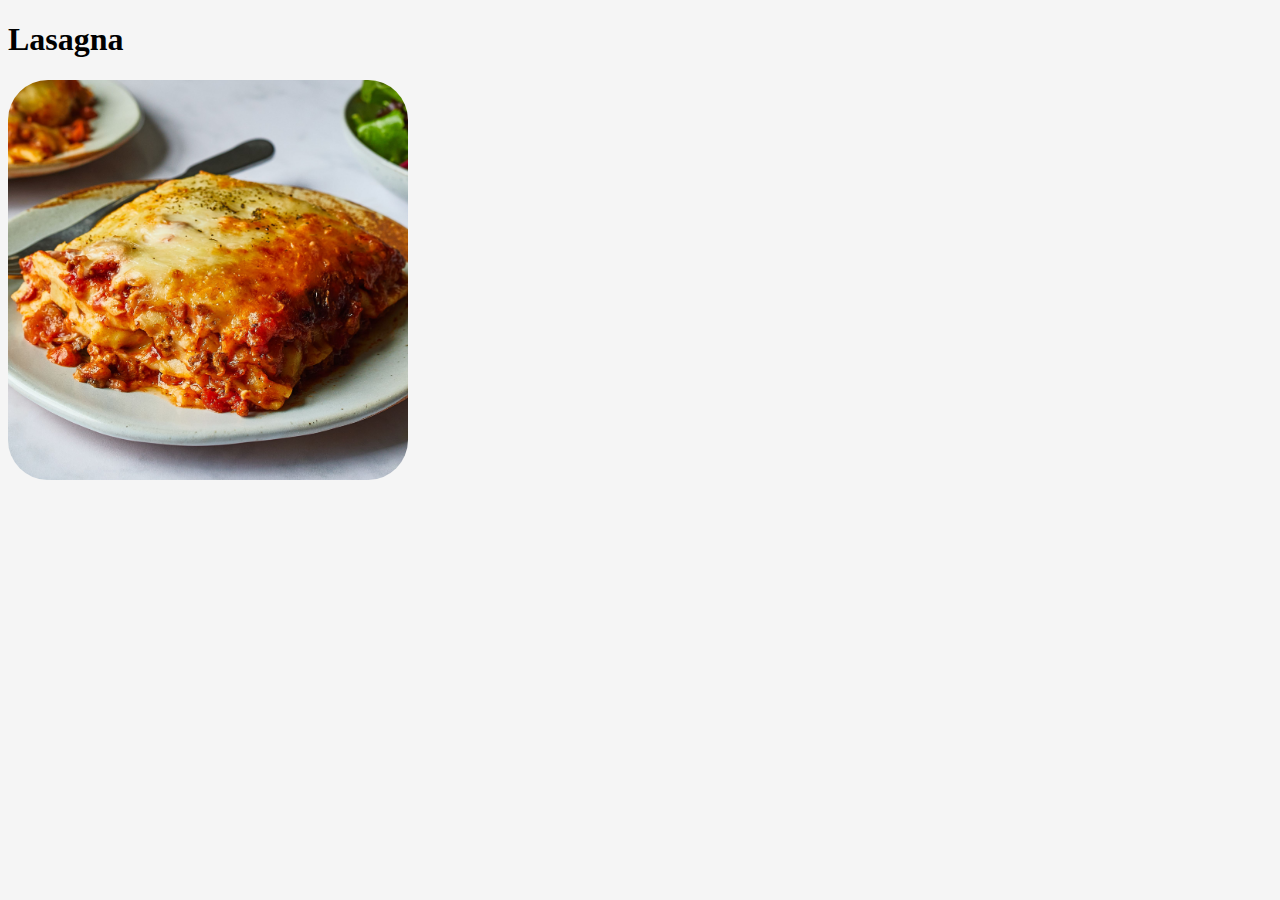
<file: index.html>
<!DOCTYPE html>
<html lang="en">
<head>
    <meta charset="UTF-8">
    <meta http-equiv="X-UA-Compatible" content="IE=edge">
    <meta name="viewport" content="width=device-width, initial-scale=1.0">
    <link rel="stylesheet" href="style.css">
    <title>Recipes</title>
</head>
<body>
    <h1>Lasagna</h1>
    <a href="./recipes/lasagna.html"><img src="./imgs/lasagna.jpg" alt="Lasagna.jpg" class="image"></a>
</body>
</html>
</file>
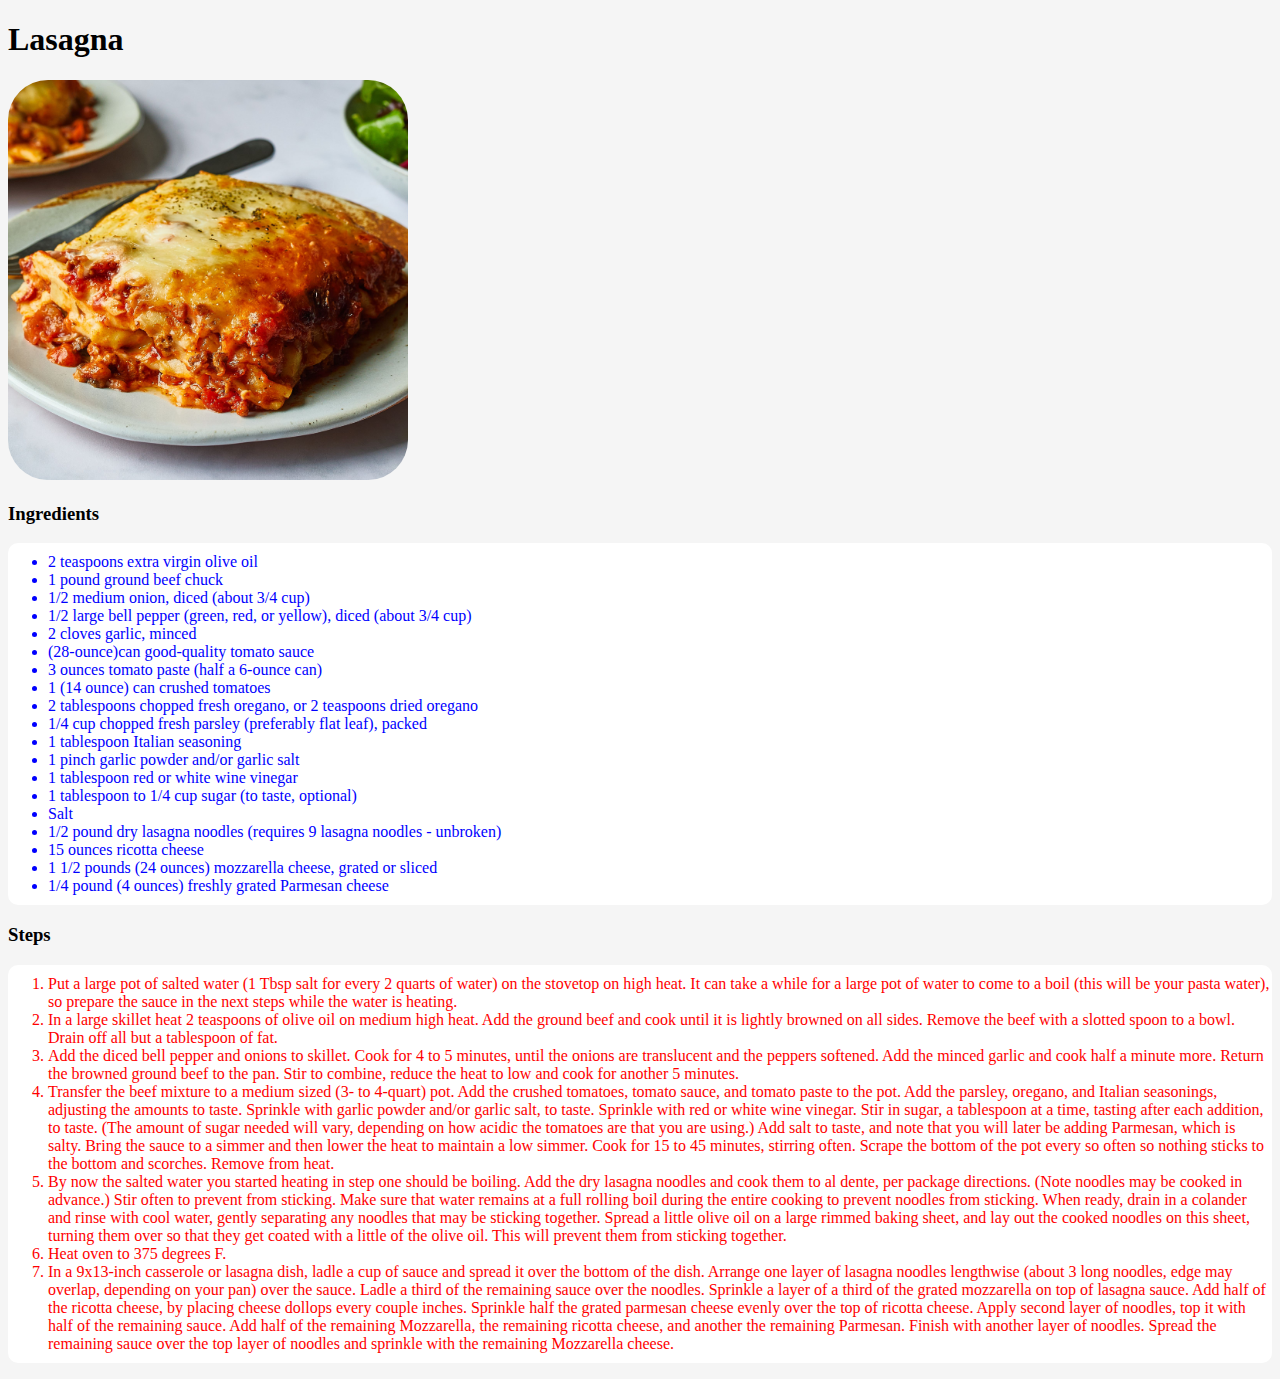
<file: recipes/lasagna.html>
<!DOCTYPE html>
<html lang="en">
<head>
    <meta charset="UTF-8">
    <meta http-equiv="X-UA-Compatible" content="IE=edge">
    <meta name="viewport" content="width=device-width, initial-scale=1.0">
    <link  rel="stylesheet" href="../style.css">
    <title>Lasagna Recipe</title>
</head>
<body>
    <h1>Lasagna</h1>
    <img src="../imgs/lasagna.jpg" class="image" alt="lasagna.jpg">
    <h3>Ingredients</h3>
    <ul>
        <li>2 teaspoons extra virgin olive oil</li>
        <li>1 pound ground beef chuck</li>
        <li>1/2 medium onion, diced (about 3/4 cup)</li>
        <li>1/2 large bell pepper (green, red, or yellow), diced (about 3/4 cup)</li>
        <li>2 cloves garlic, minced</li>
        <li> (28-ounce)can good-quality tomato sauce</li>
        <li>3 ounces tomato paste (half a 6-ounce can)</li>
        <li>1 (14 ounce) can crushed tomatoes</li>
        <li>2 tablespoons chopped fresh oregano, or 2 teaspoons dried oregano</li>
        <li>1/4 cup chopped fresh parsley (preferably flat leaf), packed</li>
        <li>1 tablespoon Italian seasoning</li>
        <li>1 pinch garlic powder and/or garlic salt</li>  
        <li>1 tablespoon red or white wine vinegar</li>
        <li>1 tablespoon to 1/4 cup sugar (to taste, optional)</li>
        <li>Salt</li>
        <li>1/2 pound dry lasagna noodles (requires 9 lasagna noodles - unbroken)</li>
        <li>15 ounces ricotta cheese</li>
        <li>1 1/2 pounds (24 ounces) mozzarella cheese, grated or sliced</li>
        <li>1/4 pound (4 ounces) freshly grated Parmesan cheese</li>
    </ul>

    <h3>Steps</h3>
    <p>
        <ol>
            <li>Put a large pot of salted water (1 Tbsp salt for every 2 quarts of water) on the stovetop on high heat.
                 It can take a while for a large pot of water to come to a boil (this will be your pasta water),
                 so prepare the sauce in the next steps while the water is heating. </li>
            <li> In a large skillet heat 2 teaspoons of olive oil on medium high heat. 
                Add the ground beef and cook until it is lightly browned on all sides. 
                Remove the beef with a slotted spoon to a bowl. Drain off all but a tablespoon of fat. </li>
            <li> Add the diced bell pepper and onions to skillet.
                Cook for 4 to 5 minutes, until the onions are translucent and the peppers softened. Add the minced garlic and cook half a minute more.
                Return the browned ground beef to the pan. Stir to combine, reduce the heat to low and cook for another 5 minutes. </li>
            <li> Transfer the beef mixture to a medium sized (3- to 4-quart) pot. Add the crushed tomatoes, tomato sauce, and tomato paste to the pot. 
                Add the parsley, oregano, and Italian seasonings, adjusting the amounts to taste. Sprinkle with garlic powder and/or garlic salt, to taste.
                Sprinkle with red or white wine vinegar. Stir in sugar, a tablespoon at a time, tasting after each addition, to taste. (The amount of sugar needed will vary, depending on how acidic the tomatoes are that you are using.) 
                Add salt to taste, and note that you will later be adding Parmesan, which is salty. 
                Bring the sauce to a simmer and then lower the heat to maintain a low simmer. Cook for 15 to 45 minutes, stirring often. Scrape the bottom of the pot every so often so nothing sticks to the bottom and scorches. 
                Remove from heat. </li>
            <li> By now the salted water you started heating in step one should be boiling. Add the dry lasagna noodles and cook them to al dente, per package directions. (Note noodles may be cooked in advance.)
                Stir often to prevent from sticking. Make sure that water remains at a full rolling boil during the entire cooking to prevent noodles from sticking.
                When ready, drain in a colander and rinse with cool water, gently separating any noodles that may be sticking together.
                Spread a little olive oil on a large rimmed baking sheet, and lay out the cooked noodles on this sheet, turning them over 
                so that they get coated with a little of the olive oil. This will prevent them from sticking together. </li>
            <li>Heat oven to 375 degrees F.</li>
            <li>In a 9x13-inch casserole or lasagna dish, ladle a cup of sauce and spread it over the bottom of the dish. Arrange one layer of lasagna noodles lengthwise (about 3 long noodles, edge may overlap, depending on your pan) over the sauce. Ladle a third of the remaining sauce over the noodles.
                Sprinkle a layer of a third of the grated mozzarella on top of lasagna sauce. Add half of the ricotta cheese, by placing cheese dollops every couple inches. Sprinkle half the grated parmesan cheese evenly over the top of ricotta cheese.
                Apply second layer of noodles, top it with half of the remaining sauce. Add half of the remaining Mozzarella, the remaining ricotta cheese, and another the remaining Parmesan.
                Finish with another layer of noodles. Spread the remaining sauce over the top layer of noodles and sprinkle with the remaining Mozzarella cheese. </li>
        </ol>
</body>
</html>
</file>
<file: style.css>
.image {
    width: 400px;
    height: auto;
    border-radius: 40px;
}
ul {
    color: blue;
    font-size: 16px;
    font-family: Georgia, serif;
    background-color: white;
    border-radius: 10px;
    padding-top: 10px;
    padding-bottom: 10px;
    text-align: left;
}
ol {
    color: red;
    font-size: 16px;
    font-family: Georgia, serif;
    background-color: white;
    border-radius: 10px;
    padding-top: 10px;
    padding-bottom: 10px;
    text-align: left;
}
body {
    background-color: whitesmoke;
}
</file>
